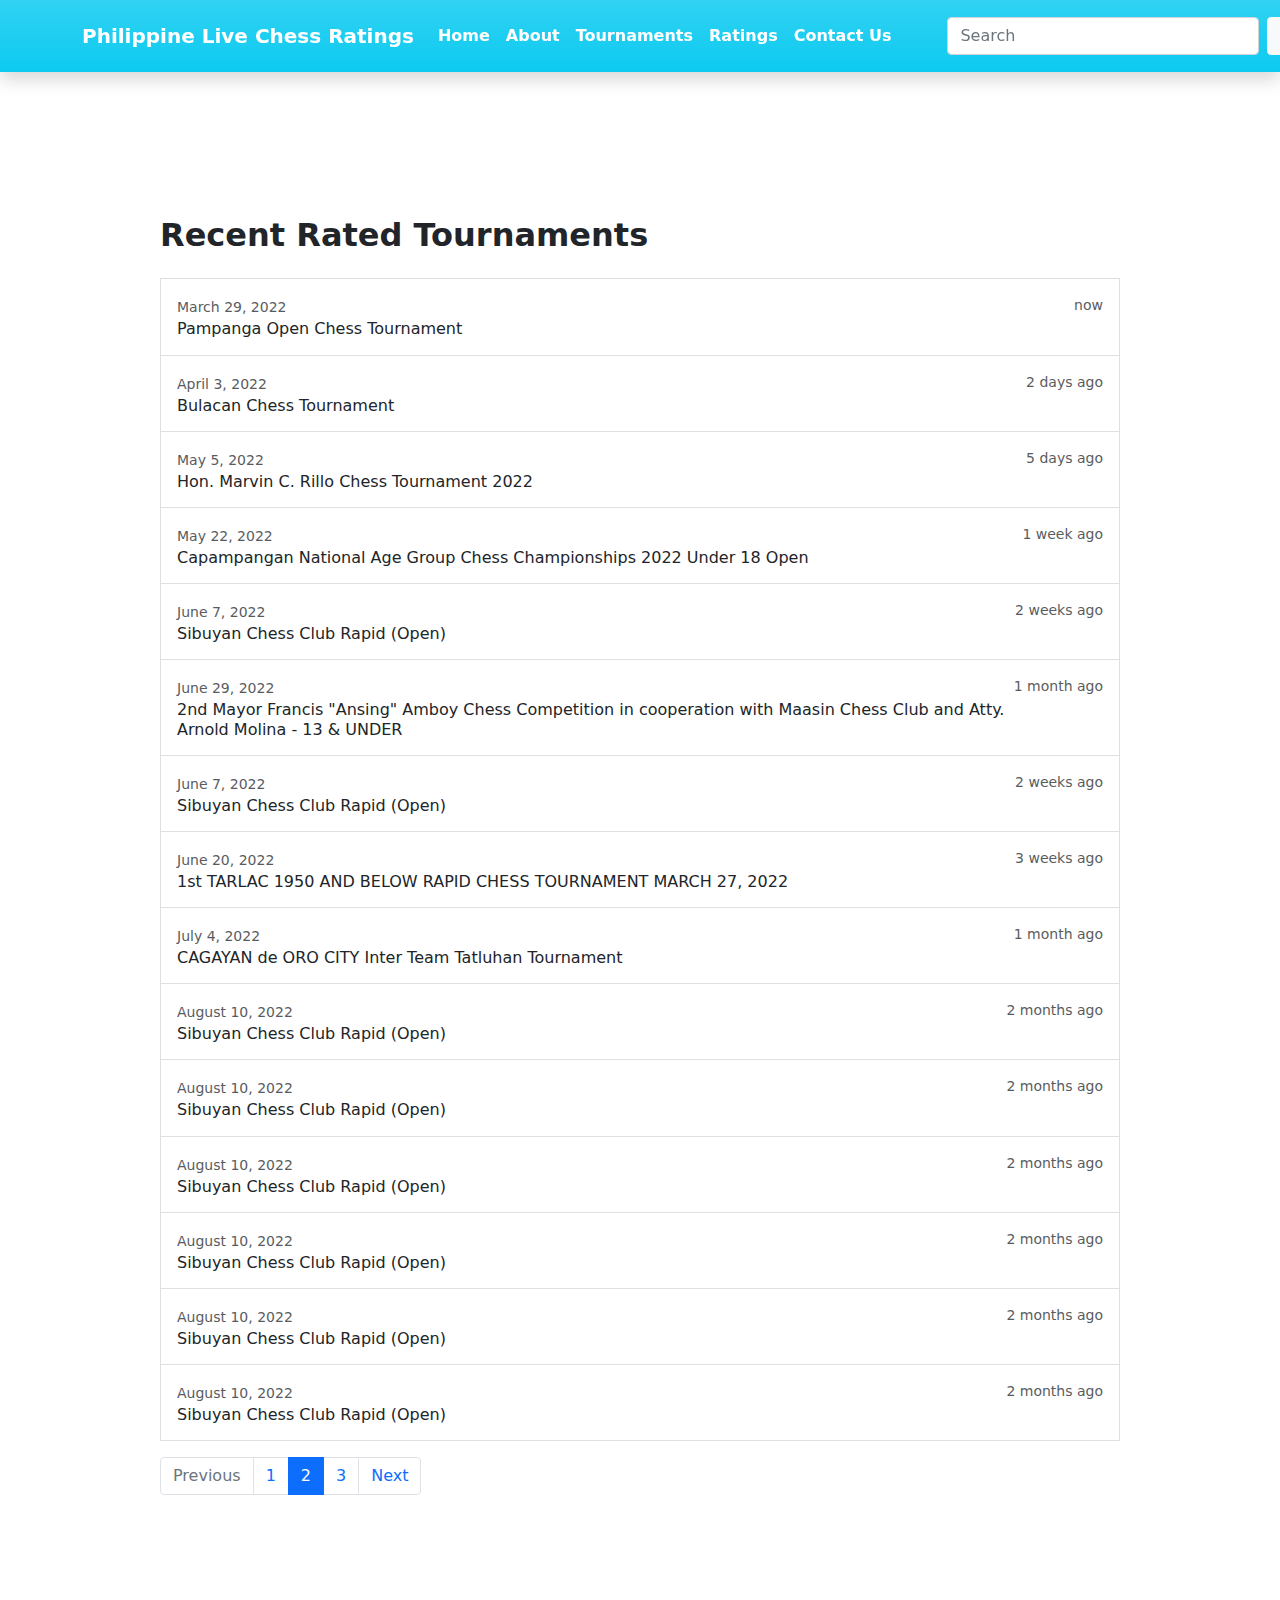
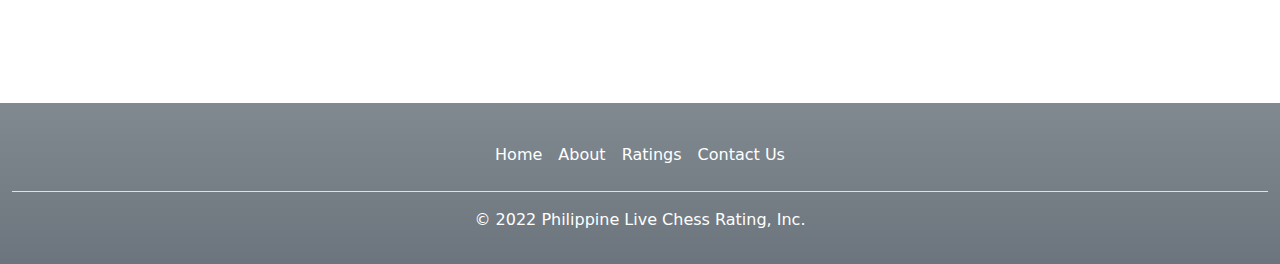
<file: tournament.html>
<!DOCTYPE html>
<html lang="en">

<head>
  <meta charset="UTF-8" />
  <meta http-equiv="X-UA-Compatible" content="IE=edge" />
  <meta name="viewport" content="width=device-width, initial-scale=1.0" />
  <title>Tournament</title>

  <link rel="stylesheet" href="/bootstrap-5.1.3-dist/bootstrap-5.1.3-dist/css/bootstrap.css">
  <link rel="stylesheet" href="tournament.css">
</head>

<body class="">
  <header class="mb-5">
    <nav class="navbar navbar-expand-lg navbar-dark bg-info bg-gradient fixed-top shadow p-3 mb-5">
      <div class="container container-md container-sm text-nowrap text-light fw-bold">
        <a class="navbar-brand" href="#">Philippine Live Chess Ratings</a>
        <button class="navbar-toggler" type="button" data-bs-toggle="collapse" data-bs-target="#navbarNavDropdown" aria-controls="navbarNavDropdown" aria-expanded="false" aria-label="Toggle navigation">
          <span class="navbar-toggler-icon"></span>
        </button>
        <div class="collapse navbar-collapse" id="navbarNavDropdown">
          <ul class="navbar-nav">
            <li class="nav-item">
              <a class="nav-link active" aria-current="page" href="index.html">Home</a>
            </li>
            <li class="nav-item">
              <a class="nav-link text-white" href="#">About</a>
            </li>
            <li class="nav-item">
              <a class="nav-link text-white" href="#">Tournaments</a>
            </li>
            <li class="nav-item">
              <a class="nav-link text-white" href="index.html">Ratings</a>
            </li>
            <li class="nav-item">
              <a class="nav-link text-white" href="index.html">Contact Us</a>
            </li>
          </ul>
          <form class="d-flex ps-5 col-sm-7">
            <input class="form-control me-2" type="search" placeholder="Search" aria-label="Search">
            <button class="btn btn-light" type="submit">Search</button>
          </form>
        </div>
      </div>
    </nav>
  </header>
  <main class="py-5 bg-white">
      <div class="list-group mt-5 py-lg-5 py-sm-2 w-75 mx-auto position-relative">
        <h2 class="pt-4 mb-4 fw-bold">Recent Rated Tournaments</h2>
        <a href="#" class="list-group-item list-group-item-action d-flex gap-3 py-3" aria-current="true">
          <div class="d-flex gap-2 w-100 justify-content-between">
            <div>
              <small class="opacity-75 text-nowrap">March 29, 2022</small>
              <h6 class="mb-0">Pampanga Open Chess Tournament</h6>
            </div>
            <small class="opacity-75 text-nowrap">now</small>
          </div>
        </a>
        <a href="#" class="list-group-item list-group-item-action d-flex gap-3 py-3" aria-current="true">
          <div class="d-flex gap-2 w-100 justify-content-between">
            <div>
              <small class="opacity-75 text-nowrap">April 3, 2022</small>
              <h6 class="mb-0">Bulacan Chess Tournament</h6>
            </div>
            <small class="opacity-75 text-nowrap">2 days ago</small>
          </div>
        </a>
        <a href="#" class="list-group-item list-group-item-action d-flex gap-3 py-3" aria-current="true">
          <div class="d-flex gap-2 w-100 justify-content-between">
            <div>
              <small class="opacity-75 text-nowrap">May 5, 2022</small>
              <h6 class="mb-0">Hon. Marvin C. Rillo Chess Tournament 2022</h6>
            </div>
            <small class="opacity-75 text-nowrap">5 days ago</small>
          </div>
        </a>
        <a href="#" class="list-group-item list-group-item-action d-flex gap-3 py-3" aria-current="true">
          <div class="d-flex gap-2 w-100 justify-content-between">
            <div>
              <small class="opacity-75 text-nowrap">May 22, 2022</small>
              <h6 class="mb-0">
                Capampangan National Age Group Chess Championships 2022 Under 18
                Open
              </h6>
            </div>
            <small class="opacity-75 text-nowrap">1 week ago</small>
          </div>
        </a>
        <a href="#" class="list-group-item list-group-item-action d-flex gap-3 py-3" aria-current="true">
          <div class="d-flex gap-2 w-100 justify-content-between">
            <div>
              <small class="opacity-75 text-nowrap">June 7, 2022</small>
              <h6 class="mb-0">Sibuyan Chess Club Rapid (Open)</h6>
            </div>
            <small class="opacity-75 text-nowrap">2 weeks ago</small>
          </div>
        </a>
        <a href="#" class="list-group-item list-group-item-action d-flex gap-3 py-3" aria-current="true">
          <div class="d-flex gap-2 w-100 justify-content-between">
            <div>
              <small class="opacity-75 text-nowrap">June 29, 2022</small>
              <h6 class="mb-0">
                2nd Mayor Francis "Ansing" Amboy Chess Competition in
                cooperation with Maasin Chess Club and Atty. Arnold Molina - 13
                & UNDER
              </h6>
            </div>
            <small class="opacity-75 text-nowrap">1 month ago</small>
          </div>
        </a>
        <a href="#" class="list-group-item list-group-item-action d-flex gap-3 py-3" aria-current="true">
          <div class="d-flex gap-2 w-100 justify-content-between">
            <div>
              <small class="opacity-75 text-nowrap">June 7, 2022</small>
              <h6 class="mb-0">Sibuyan Chess Club Rapid (Open)</h6>
            </div>
            <small class="opacity-75 text-nowrap">2 weeks ago</small>
          </div>
        </a>
        <a href="#" class="list-group-item list-group-item-action d-flex gap-3 py-3" aria-current="true">
          <div class="d-flex gap-2 w-100 justify-content-between">
            <div>
              <small class="opacity-75 text-nowrap">June 20, 2022</small>
              <h6 class="mb-0">
                1st TARLAC 1950 AND BELOW RAPID CHESS TOURNAMENT MARCH 27, 2022
              </h6>
            </div>
            <small class="opacity-75 text-nowrap">3 weeks ago</small>
          </div>
        </a>
        <a href="#" class="list-group-item list-group-item-action d-flex gap-3 py-3" aria-current="true">
          <div class="d-flex gap-2 w-100 justify-content-between">
            <div>
              <small class="opacity-75 text-nowrap">July 4, 2022</small>
              <h6 class="mb-0">
                CAGAYAN de ORO CITY Inter Team Tatluhan Tournament
              </h6>
            </div>
            <small class="opacity-75 text-nowrap">1 month ago</small>
          </div>
        </a>
        <a href="#" class="list-group-item list-group-item-action d-flex gap-3 py-3" aria-current="true">
          <div class="d-flex gap-2 w-100 justify-content-between">
            <div>
              <small class="opacity-75 text-nowrap">August 10, 2022</small>
              <h6 class="mb-0">Sibuyan Chess Club Rapid (Open)</h6>
            </div>
            <small class="opacity-75 text-nowrap">2 months ago</small>
          </div>
        </a>
        <a href="#" class="list-group-item list-group-item-action d-flex gap-3 py-3" aria-current="true">
          <div class="d-flex gap-2 w-100 justify-content-between">
            <div>
              <small class="opacity-75 text-nowrap">August 10, 2022</small>
              <h6 class="mb-0">Sibuyan Chess Club Rapid (Open)</h6>
            </div>
            <small class="opacity-75 text-nowrap">2 months ago</small>
          </div>
        </a>
        <a href="#" class="list-group-item list-group-item-action d-flex gap-3 py-3" aria-current="true">
          <div class="d-flex gap-2 w-100 justify-content-between">
            <div>
              <small class="opacity-75 text-nowrap">August 10, 2022</small>
              <h6 class="mb-0">Sibuyan Chess Club Rapid (Open)</h6>
            </div>
            <small class="opacity-75 text-nowrap">2 months ago</small>
          </div>
        </a>
        <a href="#" class="list-group-item list-group-item-action d-flex gap-3 py-3" aria-current="true">
          <div class="d-flex gap-2 w-100 justify-content-between">
            <div>
              <small class="opacity-75 text-nowrap">August 10, 2022</small>
              <h6 class="mb-0">Sibuyan Chess Club Rapid (Open)</h6>
            </div>
            <small class="opacity-75 text-nowrap">2 months ago</small>
          </div>
        </a>
        <a href="#" class="list-group-item list-group-item-action d-flex gap-3 py-3" aria-current="true">
          <div class="d-flex gap-2 w-100 justify-content-between">
            <div>
              <small class="opacity-75 text-nowrap">August 10, 2022</small>
              <h6 class="mb-0">Sibuyan Chess Club Rapid (Open)</h6>
            </div>
            <small class="opacity-75 text-nowrap">2 months ago</small>
          </div>
        </a>
        <a href="#" class="list-group-item list-group-item-action d-flex gap-3 py-3" aria-current="true">
          <div class="d-flex gap-2 w-100 justify-content-between">
            <div>
              <small class="opacity-75 text-nowrap">August 10, 2022</small>
              <h6 class="mb-0">Sibuyan Chess Club Rapid (Open)</h6>
            </div>
            <small class="opacity-75 text-nowrap">2 months ago</small>
          </div>
        </a>
        <nav aria-label="..." class="mt-3 mb-5">
          <ul class="pagination">
            <li class="page-item disabled">
              <a class="page-link">Previous</a>
            </li>
            <li class="page-item"><a class="page-link" href="#">1</a></li>
            <li class="page-item active" aria-current="page">
              <a class="page-link" href="#">2</a>
            </li>
            <li class="page-item"><a class="page-link" href="#">3</a></li>
            <li class="page-item">
              <a class="page-link" href="#">Next</a>
            </li>
          </ul>
        </nav>
      </div>
    </div>
  </main>
  
  <footer class="container-fluid bg-secondary bg-gradient text-white mt-5 pt-3">
    <div class="py-3">
      <ul class="nav justify-content-center border-bottom pb-3 mb-3">
        <li class="nav-item"><a href="#" class="nav-link px-2 text-white">Home</a></li>
        <li class="nav-item"><a href="#" class="nav-link px-2 text-white">About</a></li>
        <li class="nav-item"><a href="#ratings" class="nav-link px-2 text-white">Ratings</a></a></li>
        <li class="nav-item"><a href="#contact-us" class="nav-link px-2 text-white">Contact Us</a></li>
      </ul>
      <p class="text-center text-white">&copy; 2022 Philippine Live Chess Rating, Inc.</p>
    </div>
  </footer>
  <script src="https://cdn.jsdelivr.net/npm/bootstrap@5.1.3/dist/js/bootstrap.bundle.min.js" integrity="sha384-ka7Sk0Gln4gmtz2MlQnikT1wXgYsOg+OMhuP+IlRH9sENBO0LRn5q+8nbTov4+1p" crossorigin="anonymous"></script>
</body>

</html>
</file>
<file: tournament.css>
* {
  box-sizing: border-box;
}

footer {
  bottom: 0px;
  padding: 0px;
  margin: 0px;
}
</file>
